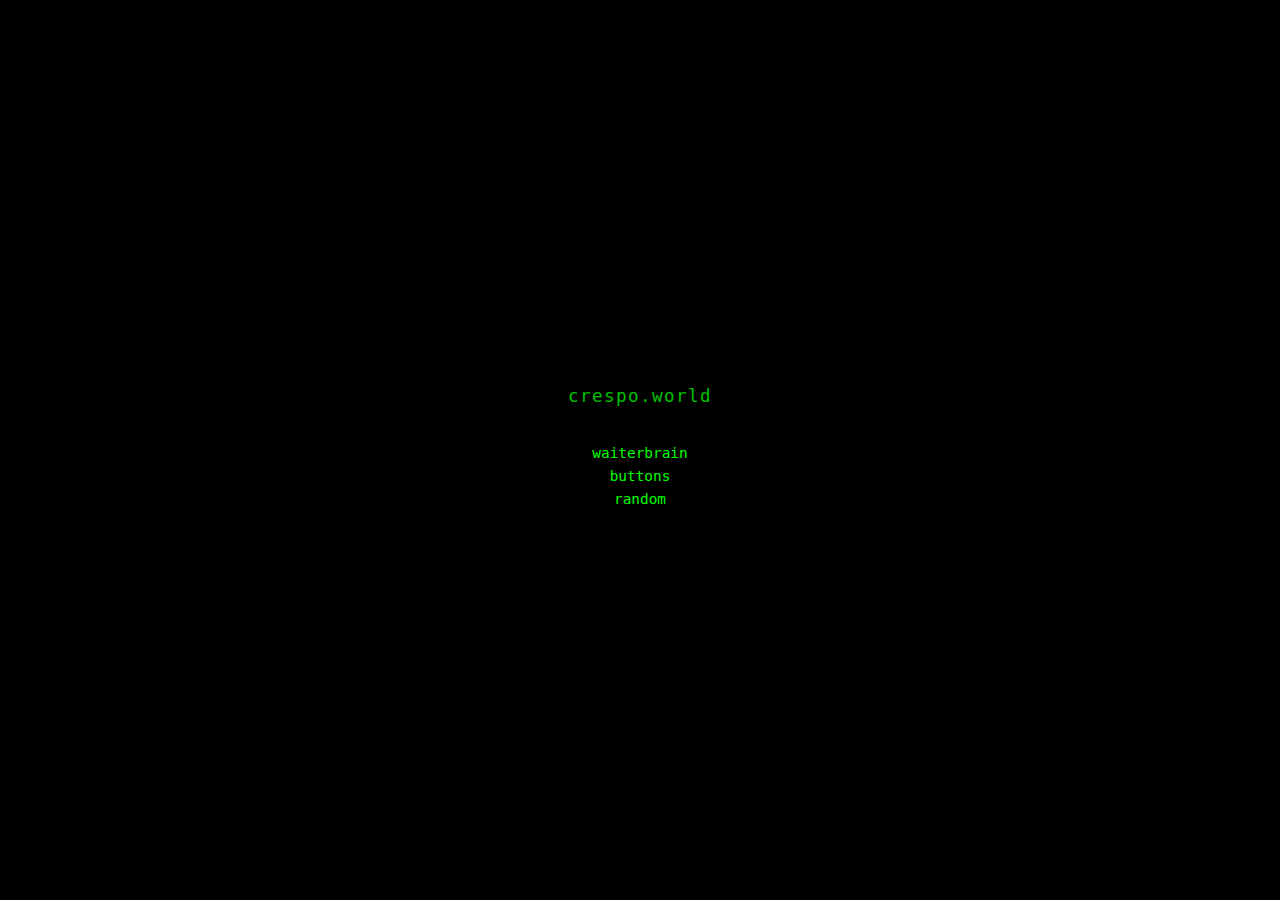
<file: index.html>
<!DOCTYPE html>
<html lang="en">
<head>
  <meta charset="UTF-8">
  <meta name="viewport" content="width=device-width, initial-scale=1">
  <title>crespo.world</title>
  <style>
    * { box-sizing: border-box; }
    body {
      margin: 0;
      min-height: 100vh;
      background: #000;
      color: #0f0;
      font-family: monospace;
      display: flex;
      flex-direction: column;
      align-items: center;
      justify-content: center;
      padding: 2em;
    }
    h1 {
      font-size: 1.1rem;
      margin: 0 0 1.8em 0;
      font-weight: normal;
      letter-spacing: 0.08em;
      opacity: 0.75;
    }
    ul { list-style: none; margin: 0; padding: 0; text-align: center; }
    li { margin: 0.55em 0; }
    a { color: #0f0; text-decoration: none; font-size: 0.9rem; }
    a:hover { text-decoration: underline; }
  </style>
</head>
<body>
  <h1>crespo.world</h1>
  <ul>
    <li><a href="/waiterbrain/">waiterbrain</a></li>
    <li><a href="/button/">buttons</a></li>
    <li><a href="/random/">random</a></li>
  </ul>
</body>
</html>
</file>
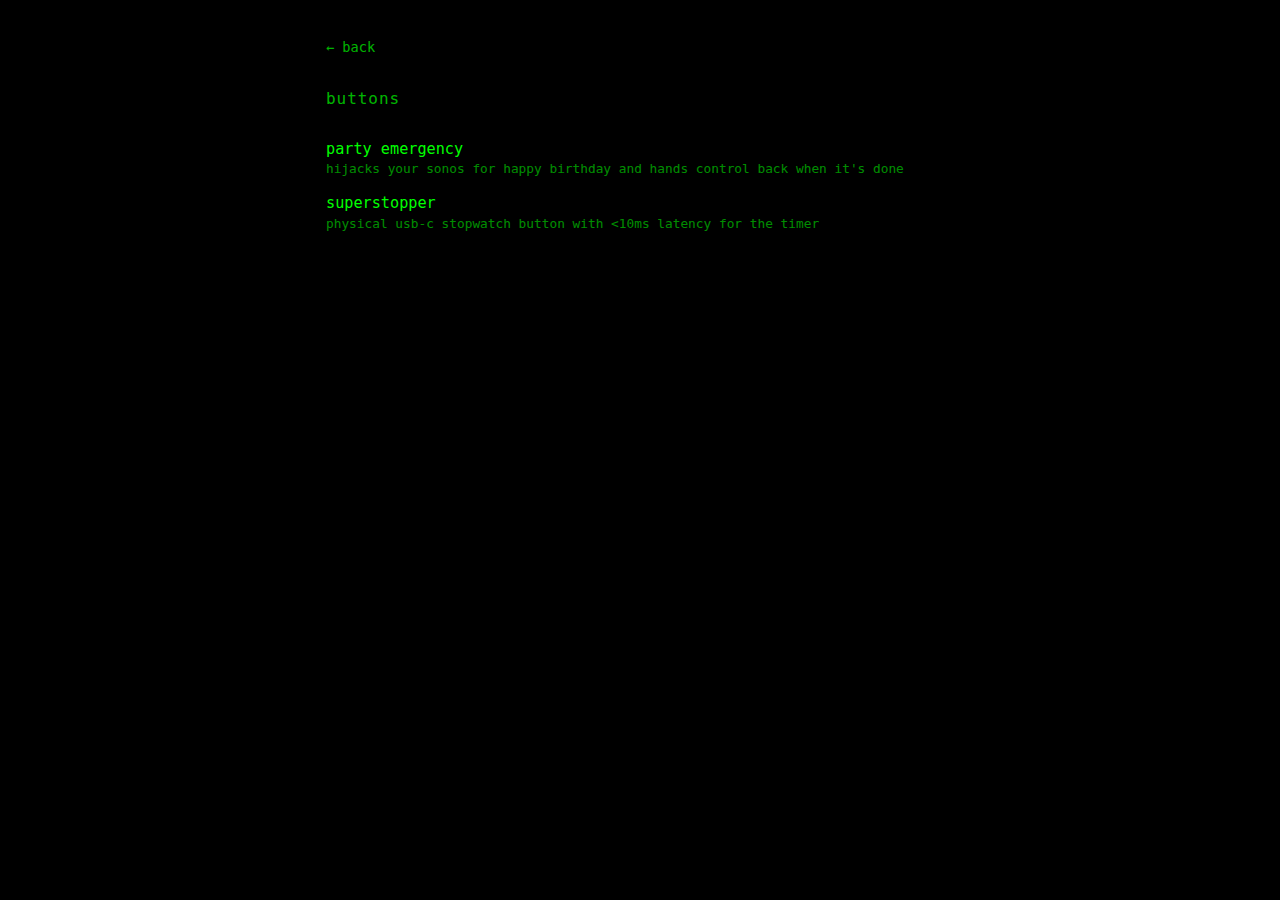
<file: button/index.html>
<!DOCTYPE html>
<html lang="en">
<head>
  <meta charset="UTF-8">
  <meta name="viewport" content="width=device-width, initial-scale=1">
  <title>buttons — crespo.world</title>
  <style>
    * { box-sizing: border-box; }
    body {
      margin: 0;
      background: #000;
      color: #0f0;
      font-family: monospace;
      padding: 3em 2em;
      max-width: 680px;
      margin-left: auto;
      margin-right: auto;
    }
    a { color: #0f0; text-decoration: none; }
    a:hover { text-decoration: underline; }
    .back { display: block; margin-bottom: 2.5em; font-size: 0.85rem; opacity: 0.7; }
    h1 { font-size: 1rem; font-weight: normal; margin: 0 0 2em 0; opacity: 0.7; letter-spacing: 0.06em; }
    .btn-list { list-style: none; padding: 0; margin: 0; }
    .btn-list li { margin: 1.4em 0; }
    .btn-list a { font-size: 0.95rem; }
    .btn-list .desc { font-size: 0.8rem; opacity: 0.55; margin-top: 0.25em; }
  </style>
</head>
<body>
  <a href="/" class="back">&larr; back</a>
  <h1>buttons</h1>
  <ul class="btn-list">
    <li>
      <a href="/button/esp32c6/">party emergency</a>
      <div class="desc">hijacks your sonos for happy birthday and hands control back when it's done</div>
    </li>
    <li>
      <a href="/button/keyboard/">superstopper</a>
      <div class="desc">physical usb-c stopwatch button with &lt;10ms latency for the timer</div>
    </li>
  </ul>
</body>
</html>
</file>
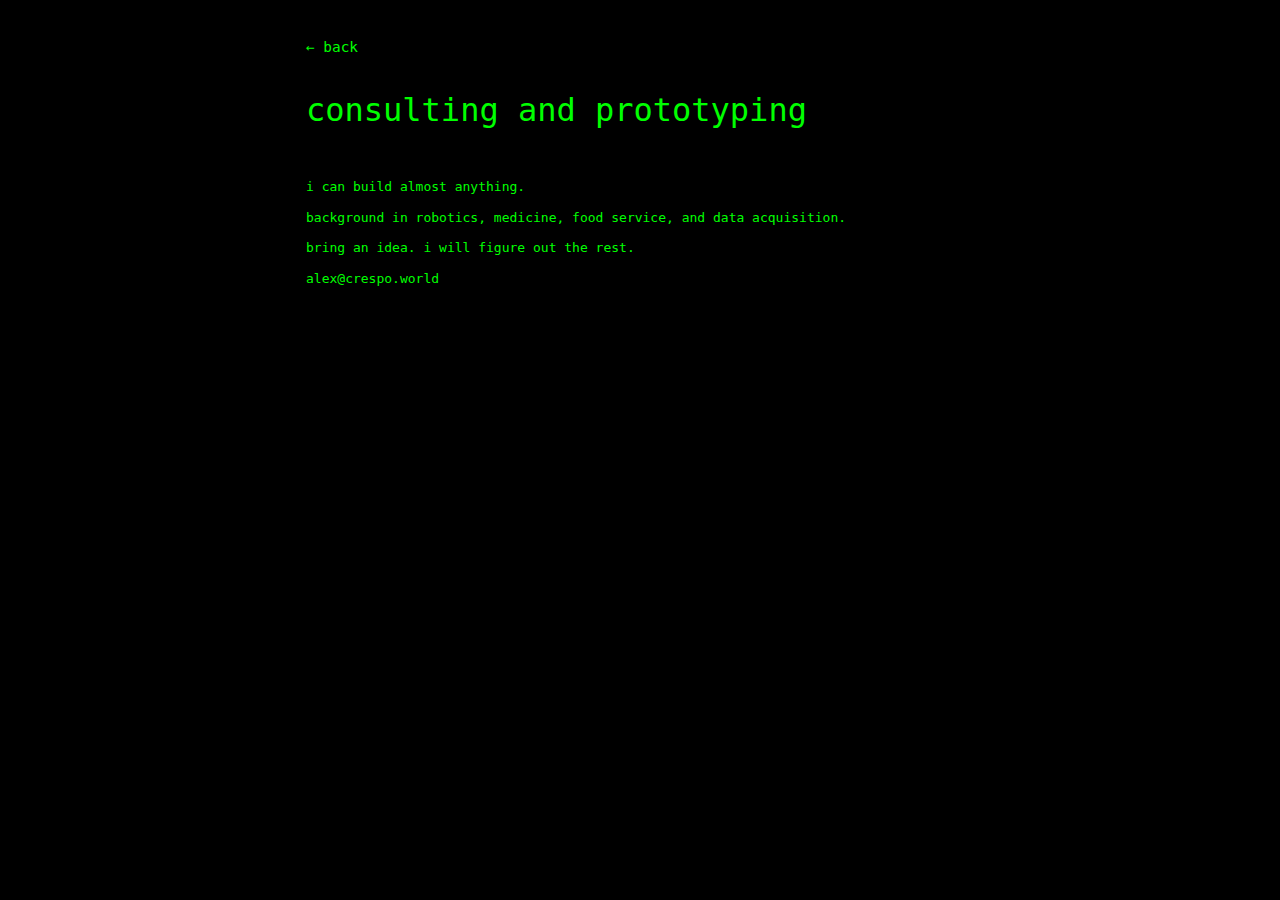
<file: consulting/index.html>
<!DOCTYPE html>
<html lang="en">
<head>
  <meta charset="UTF-8">
  <meta name="viewport" content="width=device-width, initial-scale=1">
  <title>consulting</title>
  <style>
    * {
      box-sizing: border-box;
    }
    body {
      margin: 0;
      background: #000;
      color: #0f0;
      font-family: monospace;
      padding: 3em 2em;
      max-width: 720px;
      margin-left: auto;
      margin-right: auto;
    }
    a {
      color: #0f0;
      text-decoration: none;
    }
    a:hover {
      text-decoration: underline;
    }
    .back {
      display: block;
      margin-bottom: 2.5em;
      font-size: 0.9rem;
    }
    h1 {
      font-size: 2rem;
      font-weight: normal;
      margin: 0 0 1.5em 0;
    }
    p {
      margin: 0 0 0.75em 0;
      line-height: 1.6;
    }
  </style>
</head>
<body>
  <a href="/" class="back">&larr; back</a>

  <h1>consulting and prototyping</h1>

  <p>i can build almost anything.</p>

  <p>background in robotics, medicine, food service, and data acquisition.</p>
  <p>bring an idea. i will figure out the rest.</p>

  <p><a href="mailto:alex@crespo.world">alex@crespo.world</a></p>
</body>
</html>
</file>
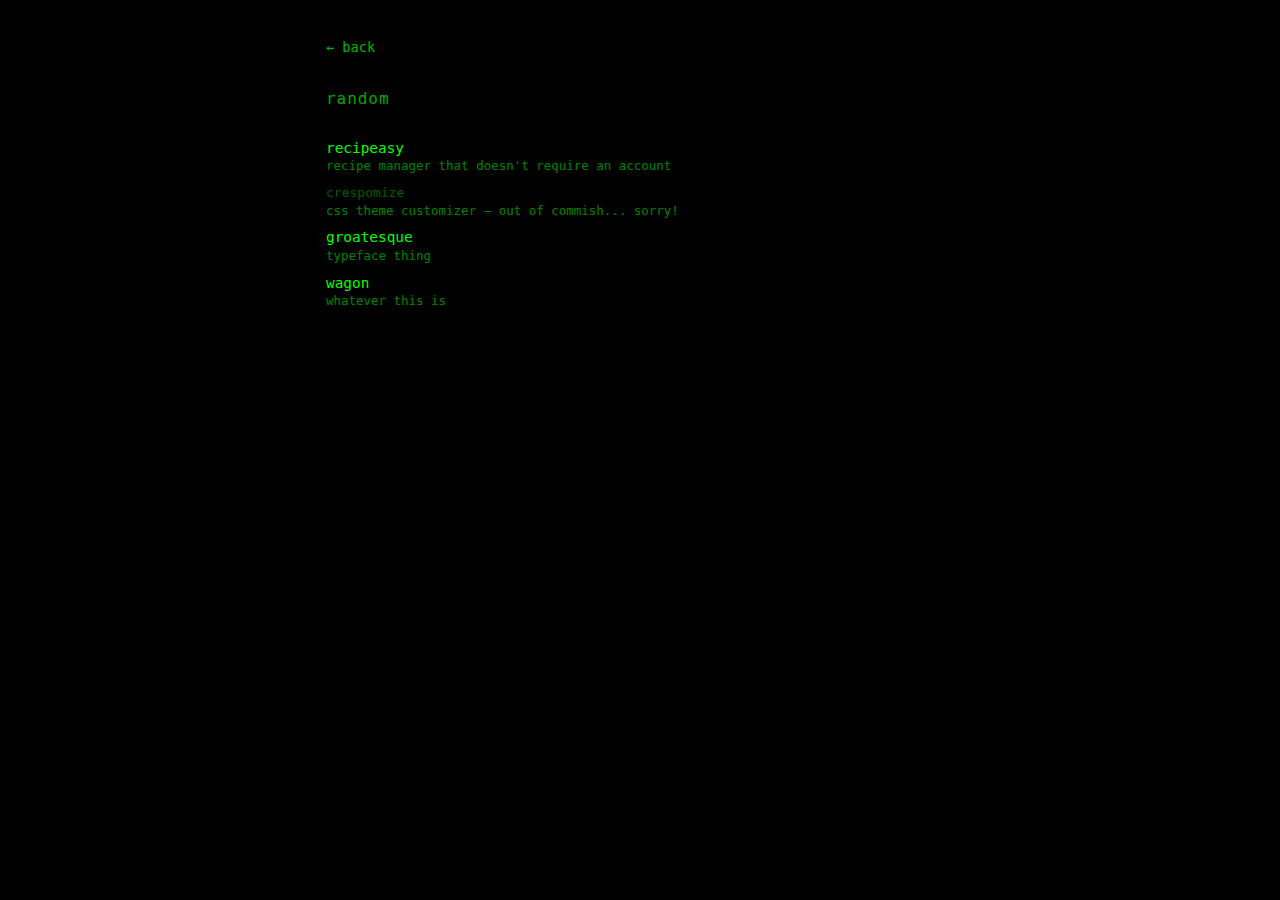
<file: random/index.html>
<!DOCTYPE html>
<html lang="en">
<head>
  <meta charset="UTF-8">
  <meta name="viewport" content="width=device-width, initial-scale=1">
  <title>random — crespo.world</title>
  <style>
    * { box-sizing: border-box; }
    body {
      margin: 0;
      background: #000;
      color: #0f0;
      font-family: monospace;
      padding: 3em 2em;
      max-width: 680px;
      margin-left: auto;
      margin-right: auto;
    }
    a { color: #0f0; text-decoration: none; }
    a:hover { text-decoration: underline; }
    .back { display: block; margin-bottom: 2.5em; font-size: 0.85rem; opacity: 0.7; }
    h1 { font-size: 1rem; font-weight: normal; margin: 0 0 2em 0; opacity: 0.65; letter-spacing: 0.06em; }
    ul { list-style: none; padding: 0; margin: 0; }
    li { margin: 0.9em 0; }
    li a { font-size: 0.9rem; }
    li .desc { font-size: 0.78rem; opacity: 0.5; margin-top: 0.2em; }
    .dim { opacity: 0.35; pointer-events: none; }
  </style>
</head>
<body>
  <a href="/" class="back">&larr; back</a>
  <h1>random</h1>
  <ul>
    <li>
      <a href="/random/recipeasy.html">recipeasy</a>
      <div class="desc">recipe manager that doesn't require an account</div>
    </li>
    <li>
      <span class="dim">crespomize</span>
      <div class="desc dim">css theme customizer &mdash; out of commish... sorry!</div>
    </li>
    <li>
      <a href="/random/groatesque.html">groatesque</a>
      <div class="desc">typeface thing</div>
    </li>
    <li>
      <a href="/random/wagon.html">wagon</a>
      <div class="desc">whatever this is</div>
    </li>
  </ul>
</body>
</html>
</file>
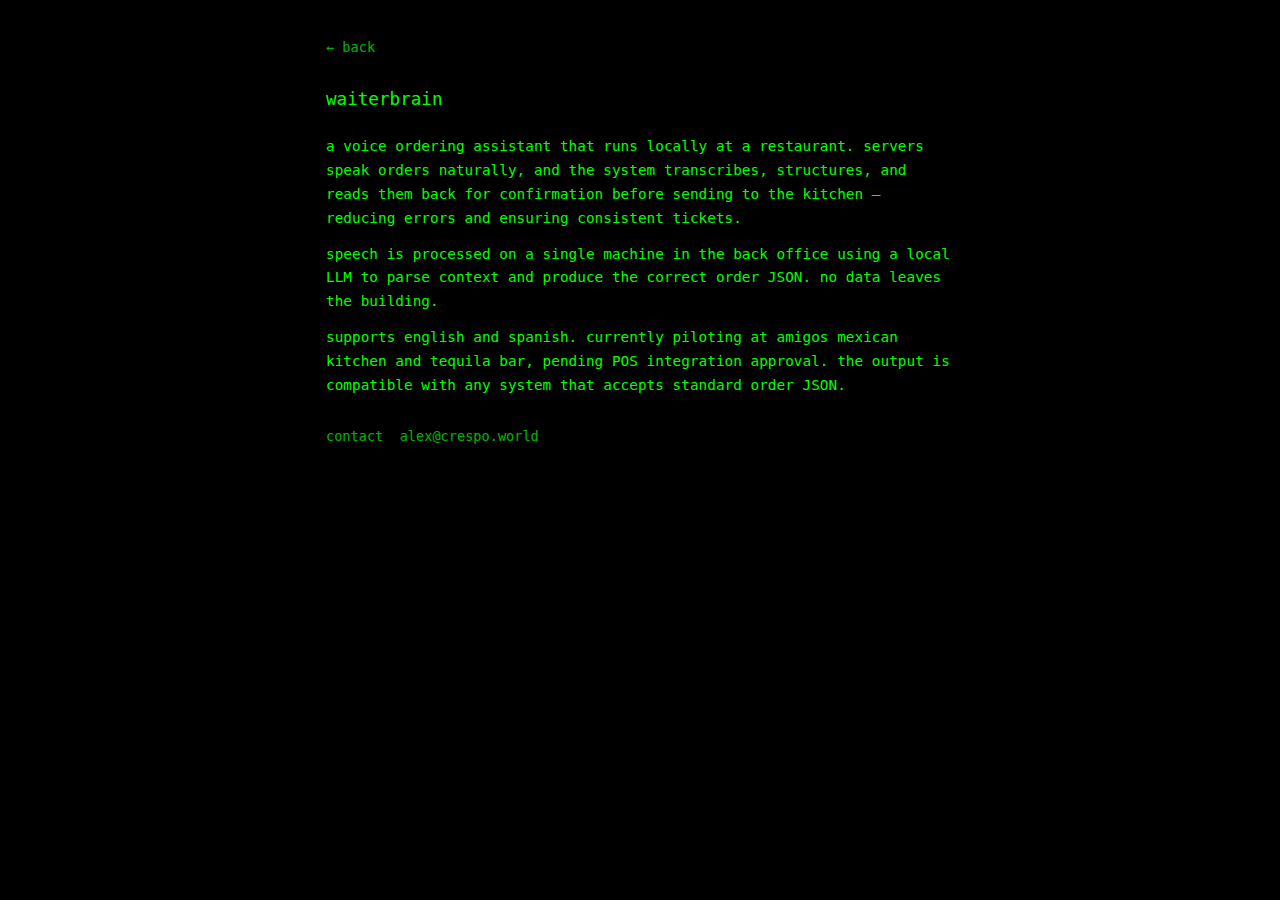
<file: waiterbrain/index.html>
<!DOCTYPE html>
<html lang="en">
<head>
  <meta charset="UTF-8">
  <meta name="viewport" content="width=device-width, initial-scale=1">
  <title>waiterbrain</title>
  <style>
    * { box-sizing: border-box; }
    body {
      margin: 0;
      background: #000;
      color: #0f0;
      font-family: monospace;
      padding: 3em 2em;
      max-width: 680px;
      margin-left: auto;
      margin-right: auto;
    }
    a { color: #0f0; text-decoration: none; }
    a:hover { text-decoration: underline; }
    .back { display: block; margin-bottom: 2.5em; font-size: 0.85rem; opacity: 0.7; }
    h1 { font-size: 1.1rem; font-weight: normal; margin: 0 0 1.5em 0; }
    p { margin: 0 0 0.85em 0; line-height: 1.65; font-size: 0.9rem; }
    .contact { margin-top: 2em; font-size: 0.85rem; opacity: 0.7; }
  </style>
</head>
<body>
  <a href="/" class="back">&larr; back</a>

  <h1>waiterbrain</h1>

  <p>a voice ordering assistant that runs locally at a restaurant. servers speak orders naturally, and the system transcribes, structures, and reads them back for confirmation before sending to the kitchen &mdash; reducing errors and ensuring consistent tickets.</p>

  <p>speech is processed on a single machine in the back office using a local LLM to parse context and produce the correct order JSON. no data leaves the building.</p>

  <p>supports english and spanish. currently piloting at amigos mexican kitchen and tequila bar, pending POS integration approval. the output is compatible with any system that accepts standard order JSON.</p>

  <p class="contact">contact &nbsp;<a href="mailto:alex@crespo.world">alex@crespo.world</a></p>
</body>
</html>
</file>
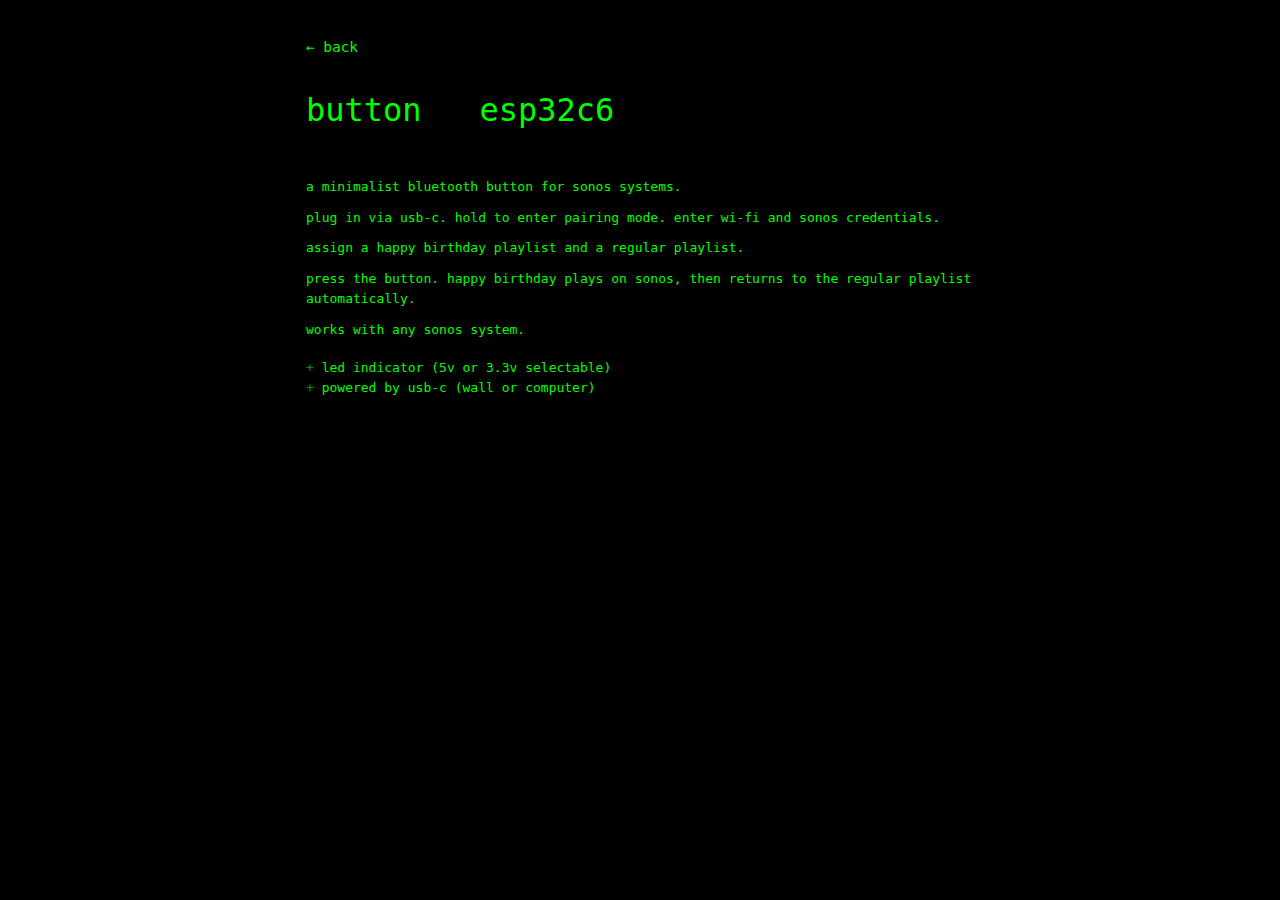
<file: button/esp32c6/index.html>
<!DOCTYPE html>
<html lang="en">
<head>
  <meta charset="UTF-8">
  <meta name="viewport" content="width=device-width, initial-scale=1">
  <title>button esp32c6</title>
  <style>
    * {
      box-sizing: border-box;
    }
    body {
      margin: 0;
      background: #000;
      color: #0f0;
      font-family: monospace;
      padding: 3em 2em;
      max-width: 720px;
      margin-left: auto;
      margin-right: auto;
    }
    a {
      color: #0f0;
      text-decoration: none;
    }
    a:hover {
      text-decoration: underline;
    }
    .back {
      display: block;
      margin-bottom: 2.5em;
      font-size: 0.9rem;
    }
    h1 {
      font-size: 2rem;
      font-weight: normal;
      margin: 0 0 1.5em 0;
    }
    p {
      margin: 0 0 0.75em 0;
      line-height: 1.6;
    }
    ul {
      list-style: none;
      padding: 0;
      margin: 1.5em 0 0 0;
    }
    li {
      margin: 0.4em 0;
    }
    li::before {
      content: '+ ';
      opacity: 0.6;
    }
  </style>
</head>
<body>
  <a href="/" class="back">&larr; back</a>

  <h1>button &nbsp; esp32c6</h1>

  <p>a minimalist bluetooth button for sonos systems.</p>

  <p>plug in via usb-c. hold to enter pairing mode. enter wi-fi and sonos credentials.</p>
  <p>assign a happy birthday playlist and a regular playlist.</p>
  <p>press the button. happy birthday plays on sonos, then returns to the regular playlist automatically.</p>
  <p>works with any sonos system.</p>

  <ul>
    <li>led indicator (5v or 3.3v selectable)</li>
    <li>powered by usb-c (wall or computer)</li>
  </ul>
</body>
</html>
</file>
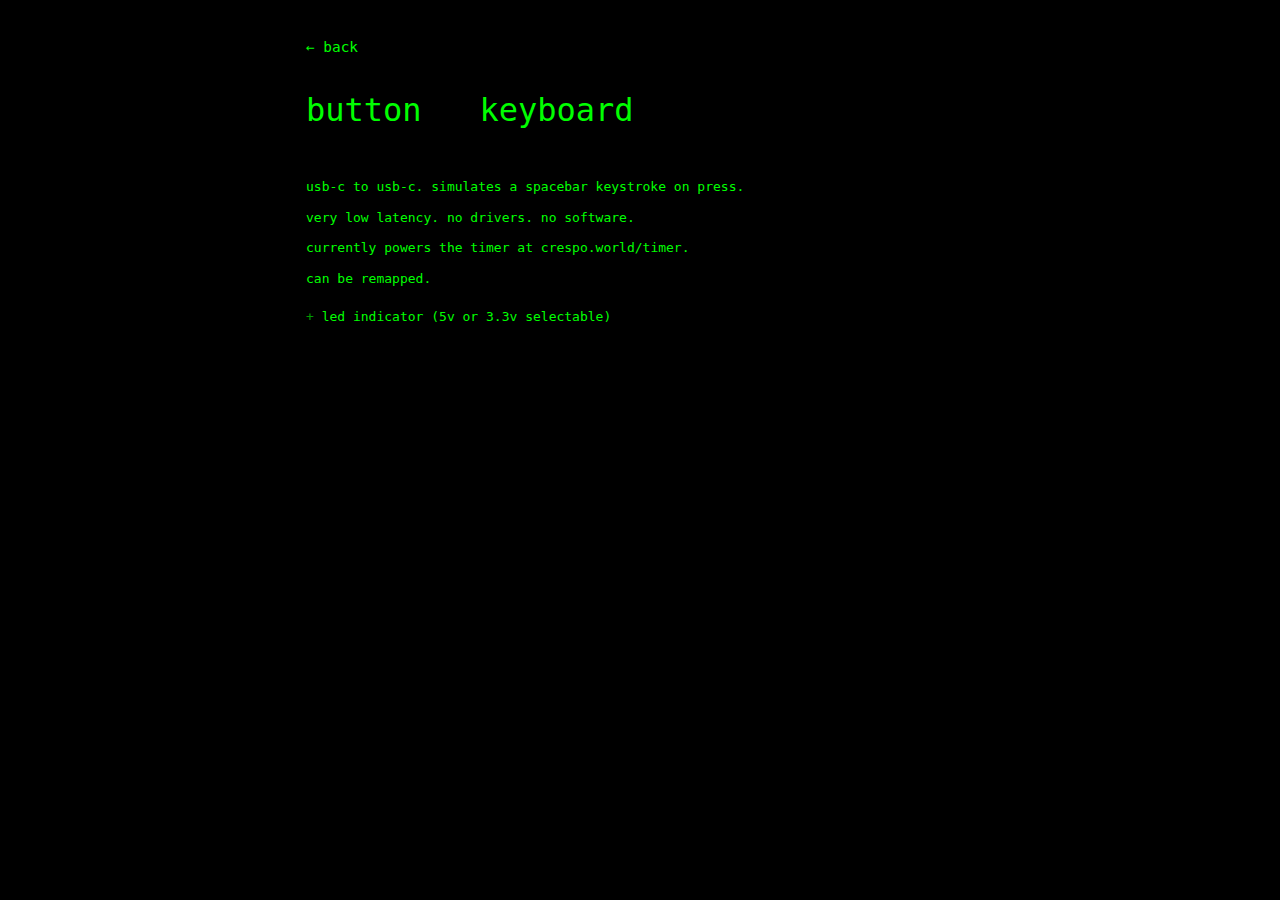
<file: button/keyboard/index.html>
<!DOCTYPE html>
<html lang="en">
<head>
  <meta charset="UTF-8">
  <meta name="viewport" content="width=device-width, initial-scale=1">
  <title>button keyboard</title>
  <style>
    * {
      box-sizing: border-box;
    }
    body {
      margin: 0;
      background: #000;
      color: #0f0;
      font-family: monospace;
      padding: 3em 2em;
      max-width: 720px;
      margin-left: auto;
      margin-right: auto;
    }
    a {
      color: #0f0;
      text-decoration: none;
    }
    a:hover {
      text-decoration: underline;
    }
    .back {
      display: block;
      margin-bottom: 2.5em;
      font-size: 0.9rem;
    }
    h1 {
      font-size: 2rem;
      font-weight: normal;
      margin: 0 0 1.5em 0;
    }
    p {
      margin: 0 0 0.75em 0;
      line-height: 1.6;
    }
    ul {
      list-style: none;
      padding: 0;
      margin: 1.5em 0 0 0;
    }
    li {
      margin: 0.4em 0;
    }
    li::before {
      content: '+ ';
      opacity: 0.6;
    }
  </style>
</head>
<body>
  <a href="/" class="back">&larr; back</a>

  <h1>button &nbsp; keyboard</h1>

  <p>usb-c to usb-c. simulates a spacebar keystroke on press.</p>

  <p>very low latency. no drivers. no software.</p>
  <p>currently powers the timer at <a href="/timer">crespo.world/timer</a>.</p>
  <p>can be remapped.</p>

  <ul>
    <li>led indicator (5v or 3.3v selectable)</li>
  </ul>
</body>
</html>
</file>
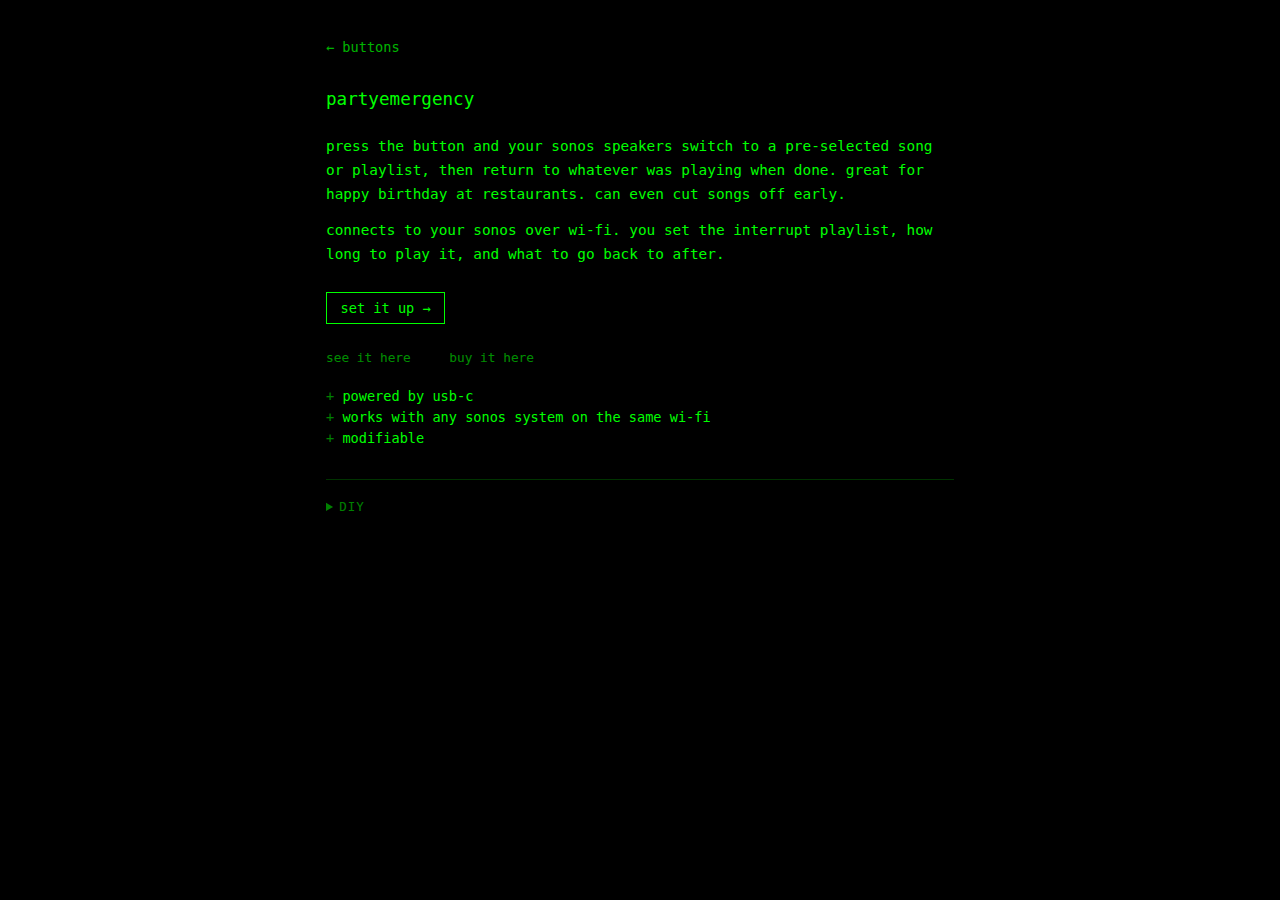
<file: button/partyemergency/index.html>
<!DOCTYPE html>
<html lang="en">
<head>
  <meta charset="UTF-8">
  <meta name="viewport" content="width=device-width, initial-scale=1">
  <title>partyemergency &mdash; crespo.world</title>
  <style>
    * { box-sizing: border-box; }
    body {
      margin: 0;
      background: #000;
      color: #0f0;
      font-family: monospace;
      padding: 3em 2em;
      max-width: 680px;
      margin-left: auto;
      margin-right: auto;
    }
    a { color: #0f0; text-decoration: none; }
    a:hover { text-decoration: underline; }
    .back { display: block; margin-bottom: 2.5em; font-size: 0.85rem; opacity: 0.7; }
    h1 { font-size: 1.1rem; font-weight: normal; margin: 0 0 1.5em 0; }
    p { margin: 0 0 0.85em 0; line-height: 1.65; font-size: 0.9rem; }
    .setup-link {
      display: inline-block;
      margin-top: 1em;
      padding: 0.5em 1em;
      border: 1px solid #0f0;
      font-size: 0.85rem;
    }
    .setup-link:hover { background: #0f0; color: #000; text-decoration: none; }
    .meta { font-size: 0.8rem; opacity: 0.55; margin-top: 1.8em; }
    .meta a { opacity: 1; }
    ul { list-style: none; padding: 0; margin: 1.5em 0 0 0; }
    li { margin: 0.4em 0; font-size: 0.85rem; }
    li::before { content: '+ '; opacity: 0.5; }
    details { margin-top: 2.5em; border-top: 1px solid #0f03; padding-top: 1.5em; }
    summary { cursor: pointer; font-size: 0.78rem; opacity: 0.5; letter-spacing: 0.08em; text-transform: uppercase; margin-bottom: 1em; }
    .diy p { font-size: 0.82rem; margin: 0 0 0.5em 0; }
    .diy .label { opacity: 0.5; font-size: 0.72rem; text-transform: uppercase; letter-spacing: 0.08em; margin: 1em 0 0.3em 0; }
  </style>
</head>
<body>
  <a href="/button/" class="back">&larr; buttons</a>

  <h1>partyemergency</h1>

  <p>press the button and your sonos speakers switch to a pre-selected song or playlist, then return to whatever was playing when done. great for happy birthday at restaurants. can even cut songs off early.</p>

  <p>connects to your sonos over wi-fi. you set the interrupt playlist, how long to play it, and what to go back to after.</p>

  <a href="/button/partyemergency/setup" class="setup-link">set it up &rarr;</a>

  <p class="meta">
    <a href="https://www.youtube.com/watch?v=dQw4w9WgXcQ" target="_blank">see it here</a> &nbsp; &nbsp;
    <a href="https://www.youtube.com/watch?v=dQw4w9WgXcQ" target="_blank">buy it here</a>
  </p>

  <ul>
    <li>powered by usb-c</li>
    <li>works with any sonos system on the same wi-fi</li>
    <li>modifiable</li>
  </ul>

  <details>
    <summary>diy</summary>
    <div class="diy">
      <div class="label">microcontroller</div>
      <p>ESP32-C6</p>
      <div class="label">firmware</div>
      <p><a href="https://github.com/alexcrespo98/crespo.world" target="_blank">github repo</a></p>
      <div class="label">wiring</div>
      <p>momentary switch between a GPIO pin and GND. LED through a current-limiting resistor to another GPIO pin.</p>
    </div>
  </details>
</body>
</html>
</file>
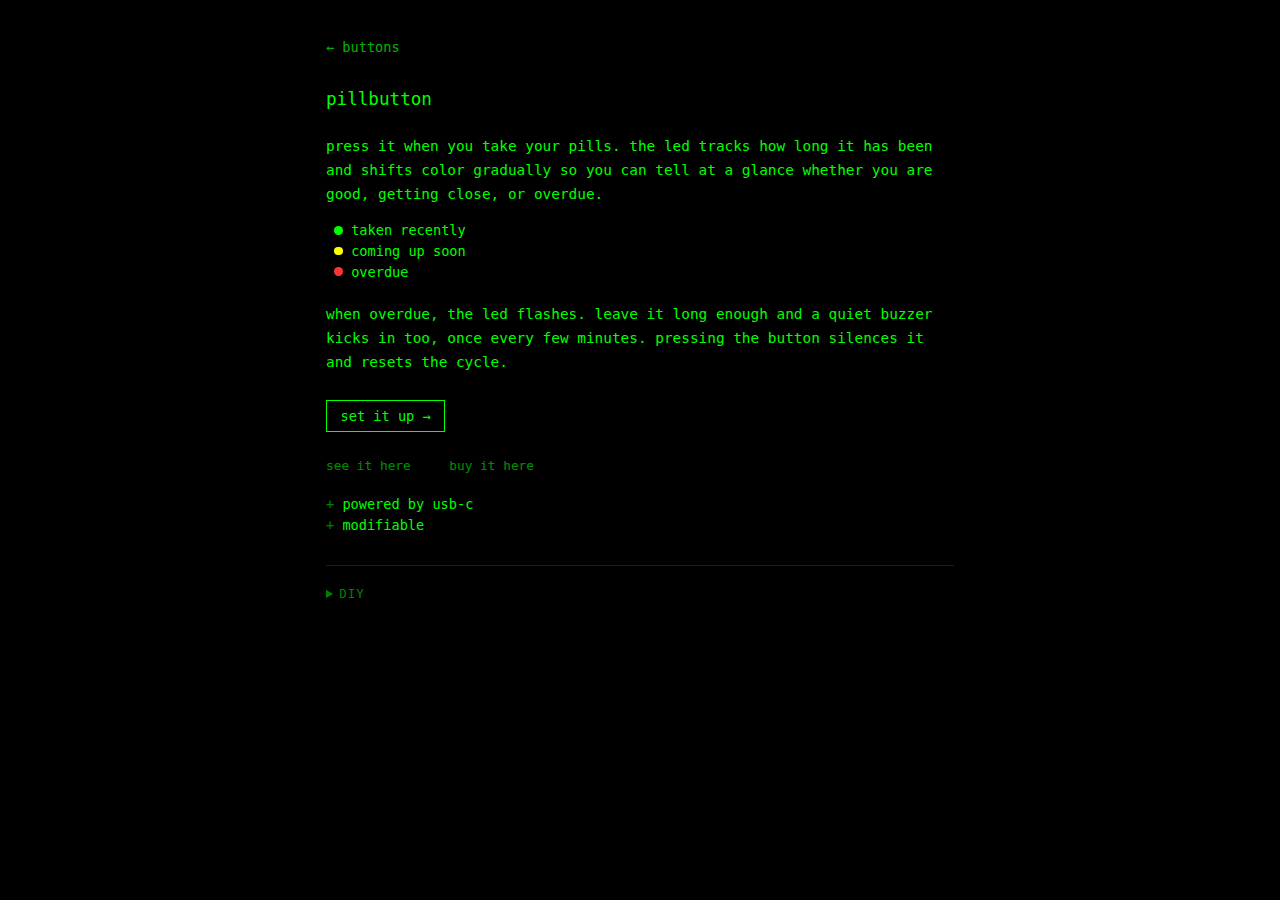
<file: button/pillbutton/index.html>
<!DOCTYPE html>
<html lang="en">
<head>
  <meta charset="UTF-8">
  <meta name="viewport" content="width=device-width, initial-scale=1">
  <title>pillbutton &mdash; crespo.world</title>
  <style>
    * { box-sizing: border-box; }
    body {
      margin: 0;
      background: #000;
      color: #0f0;
      font-family: monospace;
      padding: 3em 2em;
      max-width: 680px;
      margin-left: auto;
      margin-right: auto;
    }
    a { color: #0f0; text-decoration: none; }
    a:hover { text-decoration: underline; }
    .back { display: block; margin-bottom: 2.5em; font-size: 0.85rem; opacity: 0.7; }
    h1 { font-size: 1.1rem; font-weight: normal; margin: 0 0 1.5em 0; }
    p { margin: 0 0 0.85em 0; line-height: 1.65; font-size: 0.9rem; }
    .setup-link {
      display: inline-block;
      margin-top: 1em;
      padding: 0.5em 1em;
      border: 1px solid #0f0;
      font-size: 0.85rem;
    }
    .setup-link:hover { background: #0f0; color: #000; text-decoration: none; }
    .meta { font-size: 0.8rem; opacity: 0.55; margin-top: 1.8em; }
    .meta a { opacity: 1; }
    ul { list-style: none; padding: 0; margin: 1.5em 0 0 0; }
    li { margin: 0.4em 0; font-size: 0.85rem; }
    li::before { content: '+ '; opacity: 0.5; }
    .led-legend { margin: 1.2em 0 1.8em 0; }
    .led-legend li::before { content: ''; }
    .led-legend li { display: flex; align-items: center; gap: 0.6em; font-size: 0.85rem; margin: 0.35em 0; }
    .dot { display: inline-block; width: 0.65em; height: 0.65em; border-radius: 50%; flex-shrink: 0; }
    .green { background: #0f0; }
    .yellow { background: #ff0; }
    .red { background: #f33; }
    details { margin-top: 2.5em; border-top: 1px solid #0f03; padding-top: 1.5em; }
    summary { cursor: pointer; font-size: 0.78rem; opacity: 0.5; letter-spacing: 0.08em; text-transform: uppercase; margin-bottom: 1em; }
    .diy p { font-size: 0.82rem; margin: 0 0 0.5em 0; }
    .diy .label { opacity: 0.5; font-size: 0.72rem; text-transform: uppercase; letter-spacing: 0.08em; margin: 1em 0 0.3em 0; }
  </style>
</head>
<body>
  <a href="/button/" class="back">&larr; buttons</a>

  <h1>pillbutton</h1>

  <p>press it when you take your pills. the led tracks how long it has been and shifts color gradually so you can tell at a glance whether you are good, getting close, or overdue.</p>

  <ul class="led-legend">
    <li><span class="dot green"></span> taken recently</li>
    <li><span class="dot yellow"></span> coming up soon</li>
    <li><span class="dot red"></span> overdue</li>
  </ul>

  <p>when overdue, the led flashes. leave it long enough and a quiet buzzer kicks in too, once every few minutes. pressing the button silences it and resets the cycle.</p>

  <a href="/button/pillbutton/setup" class="setup-link">set it up &rarr;</a>

  <p class="meta">
    <a href="https://www.youtube.com/watch?v=dQw4w9WgXcQ" target="_blank">see it here</a> &nbsp; &nbsp;
    <a href="https://www.youtube.com/watch?v=dQw4w9WgXcQ" target="_blank">buy it here</a>
  </p>

  <ul>
    <li>powered by usb-c</li>
    <li>modifiable</li>
  </ul>

  <details>
    <summary>diy</summary>
    <div class="diy">
      <div class="label">microcontroller</div>
      <p>ESP32-C6</p>
      <div class="label">firmware</div>
      <p><a href="https://github.com/alexcrespo98/crespo.world" target="_blank">github repo</a></p>
      <div class="label">wiring</div>
      <p>momentary switch between a GPIO pin and GND. LED through a current-limiting resistor to another GPIO pin. piezo buzzer to a third GPIO pin.</p>
    </div>
  </details>
</body>
</html>
</file>
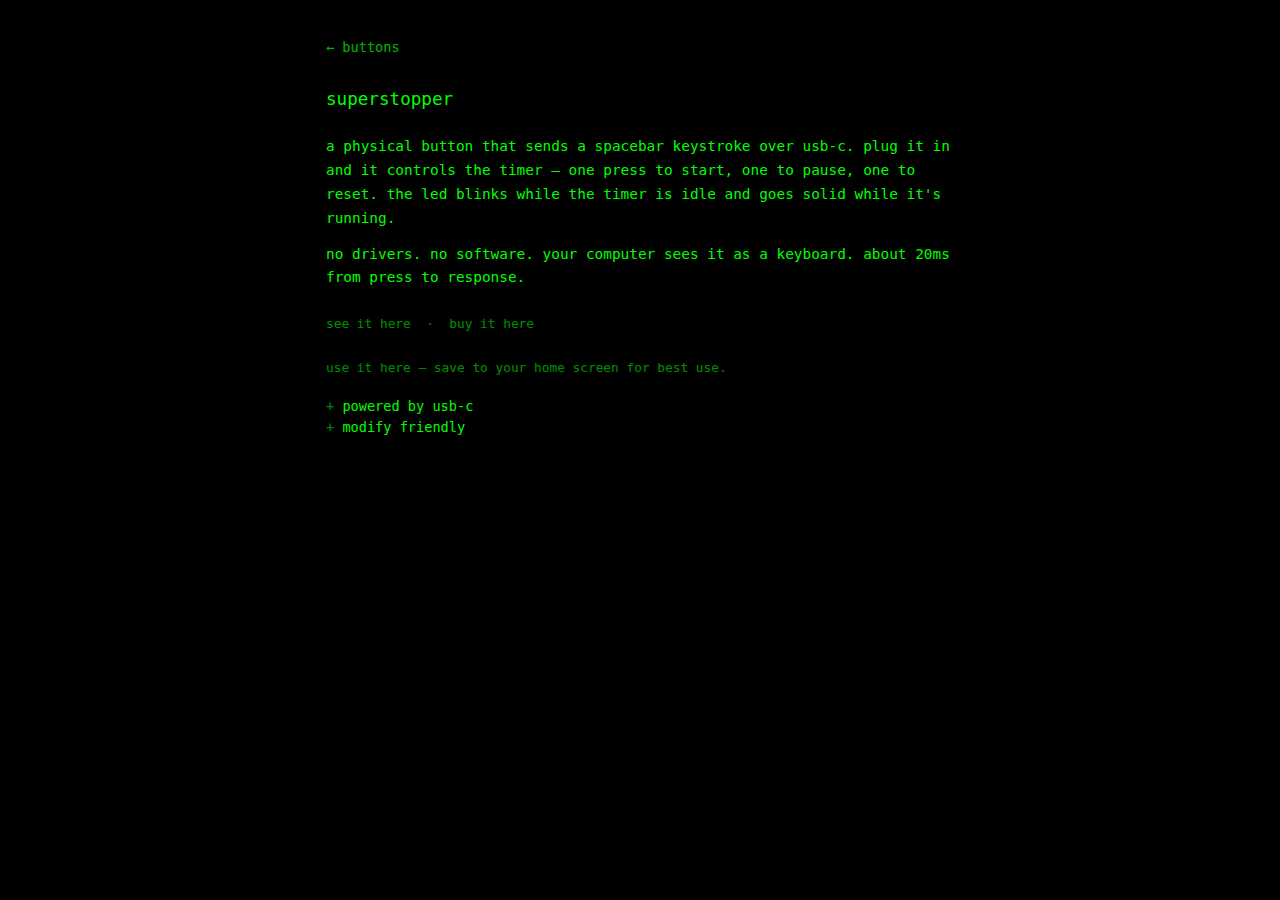
<file: button/superstopper/index.html>
<!DOCTYPE html>
<html lang="en">
<head>
  <meta charset="UTF-8">
  <meta name="viewport" content="width=device-width, initial-scale=1">
  <title>superstopper — crespo.world</title>
  <style>
    * { box-sizing: border-box; }
    body {
      margin: 0;
      background: #000;
      color: #0f0;
      font-family: monospace;
      padding: 3em 2em;
      max-width: 680px;
      margin-left: auto;
      margin-right: auto;
    }
    a { color: #0f0; text-decoration: none; }
    a:hover { text-decoration: underline; }
    .back { display: block; margin-bottom: 2.5em; font-size: 0.85rem; opacity: 0.7; }
    h1 { font-size: 1.1rem; font-weight: normal; margin: 0 0 1.5em 0; }
    p { margin: 0 0 0.85em 0; line-height: 1.65; font-size: 0.9rem; }
    .meta { font-size: 0.8rem; opacity: 0.55; margin-top: 1.8em; }
    .meta a { opacity: 1; }
    ul { list-style: none; padding: 0; margin: 1.5em 0 0 0; }
    li { margin: 0.4em 0; font-size: 0.85rem; }
    li::before { content: '+ '; opacity: 0.5; }
  </style>
</head>
<body>
  <a href="/button/" class="back">&larr; buttons</a>

  <h1>superstopper</h1>

  <p>a physical button that sends a spacebar keystroke over usb-c. plug it in and it controls the timer &mdash; one press to start, one to pause, one to reset. the led blinks while the timer is idle and goes solid while it's running.</p>

  <p>no drivers. no software. your computer sees it as a keyboard. about 20ms from press to response.</p>

  <p class="meta">
    <a href="https://www.youtube.com/watch?v=dQw4w9WgXcQ" target="_blank">see it here</a> &nbsp;&middot;&nbsp;
    <a href="https://www.youtube.com/watch?v=dQw4w9WgXcQ" target="_blank">buy it here</a>
  </p>

  <p class="meta"><a href="/timer">use it here</a> &mdash; save to your home screen for best use.</p>

  <ul>
    <li>powered by usb-c</li>
    <li>modify friendly</li>
  </ul>
</body>
</html>
</file>
